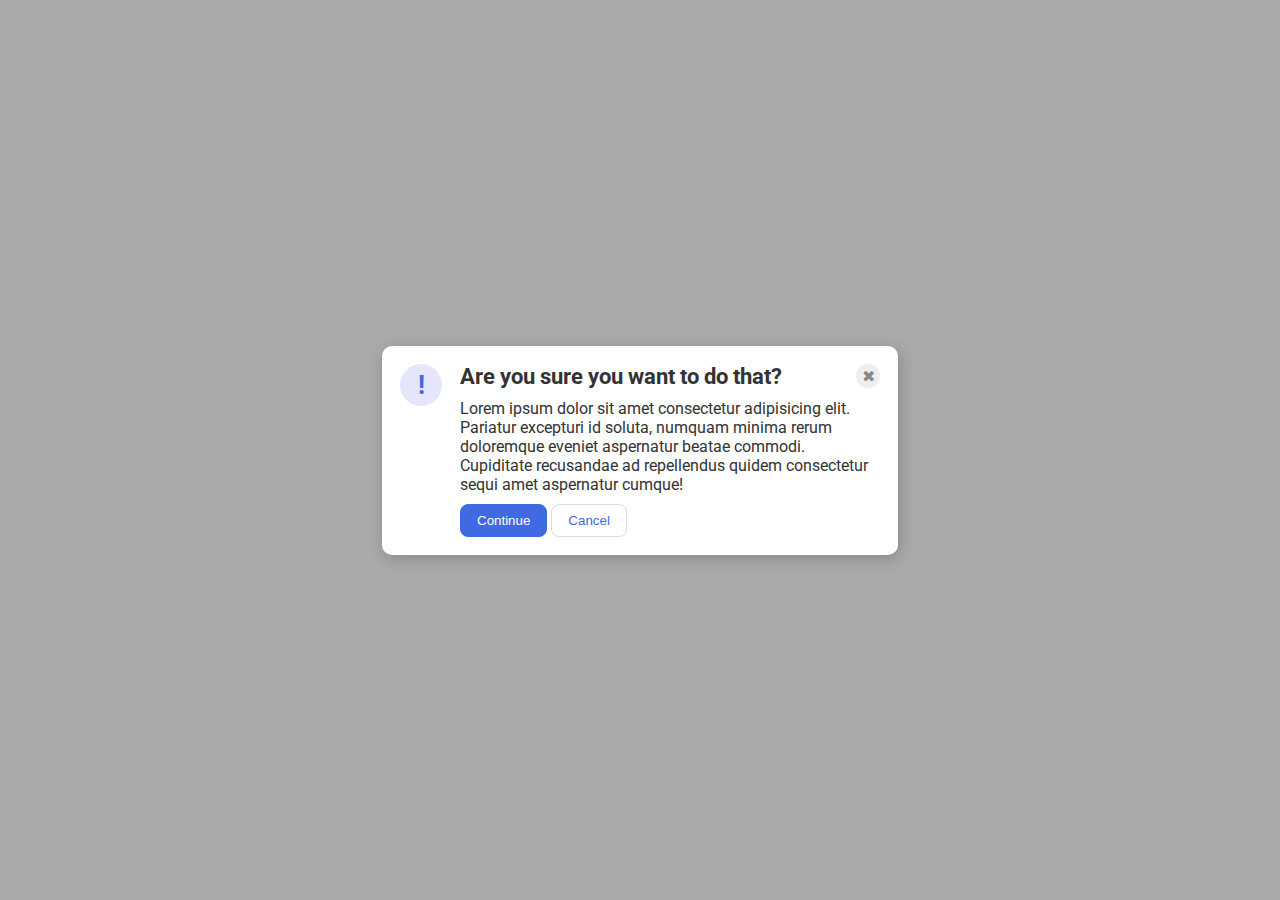
<file: flex/05-flex-modal/index.html>
<!DOCTYPE html>
<html lang="en">
<head>
  <meta charset="UTF-8">
  <meta http-equiv="X-UA-Compatible" content="IE=edge">
  <meta name="viewport" content="width=device-width, initial-scale=1.0">
  <link rel="stylesheet" href="style.css">
  <title>Modal</title>
</head>
<body>
  <div class="modal">
    <div class="icon">!</div>
    <div class="container">
    <div class="container-header">
    <div class="header">Are you sure you want to do that?</div>
    <div class="close-button">✖</div>
    </div>
    <div class="text">Lorem ipsum dolor sit amet consectetur adipisicing elit. Pariatur excepturi id soluta, numquam minima rerum doloremque eveniet aspernatur beatae commodi. Cupiditate recusandae ad repellendus quidem consectetur sequi amet aspernatur cumque!</div>
    <button class="continue">Continue</button>
    <button class="cancel">Cancel</button>
  </div>
  </div>
</body>
</html>
</file>
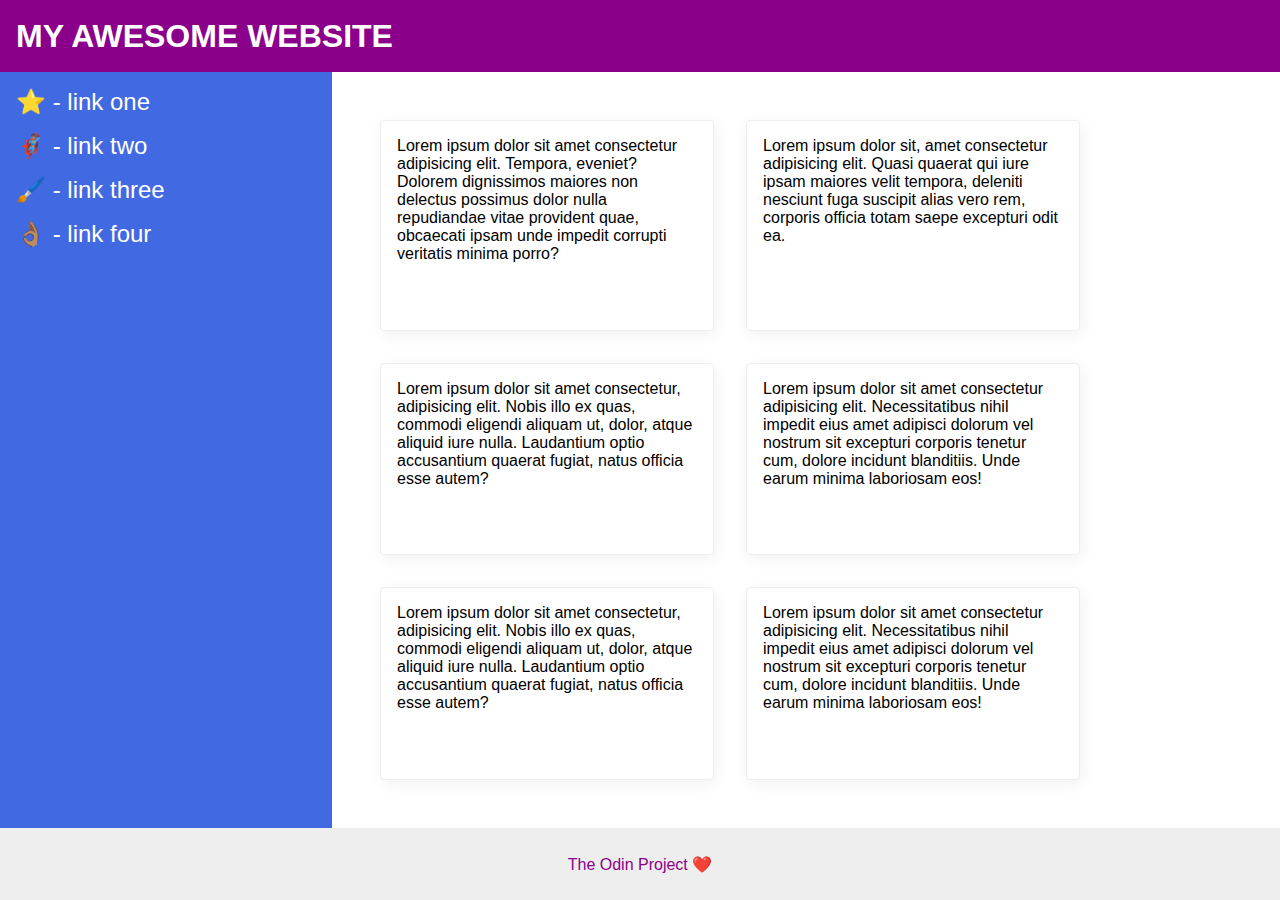
<file: flex/07-flex-layout-2/index.html>
<!DOCTYPE html>
<html lang="en">
<head>
  <meta charset="UTF-8">
  <meta http-equiv="X-UA-Compatible" content="IE=edge">
  <meta name="viewport" content="width=device-width, initial-scale=1.0">
  <title>The Holy Grail</title>
  <link rel="stylesheet" href="style.css">
</head>
<body>
  <div class="header">
    MY AWESOME WEBSITE
  </div>
  <div class="content">
  <div class="sidebar">
    <ul>
      <li><a href="google.com">⭐ - link one</a></li>
      <li><a href="google.com">🦸🏽‍♂️ - link two</a></li>
      <li><a href="google.com">🖌️ - link three</a></li>
      <li><a href="google.com">👌🏽 - link four</a></li>
    </ul>
  </div>
<div class="cards">
  <div class="card">Lorem ipsum dolor sit amet consectetur adipisicing elit. Tempora, eveniet? Dolorem dignissimos maiores non delectus possimus dolor nulla repudiandae vitae provident quae, obcaecati ipsam unde impedit corrupti veritatis minima porro?</div>
  <div class="card">Lorem ipsum dolor sit, amet consectetur adipisicing elit. Quasi quaerat qui iure ipsam maiores velit tempora, deleniti nesciunt fuga suscipit alias vero rem, corporis officia totam saepe excepturi odit ea.</div>
  <div class="card">Lorem ipsum dolor sit amet consectetur, adipisicing elit. Nobis illo ex quas, commodi eligendi aliquam ut, dolor, atque aliquid iure nulla. Laudantium optio accusantium quaerat fugiat, natus officia esse autem?</div>
  <div class="card">Lorem ipsum dolor sit amet consectetur adipisicing elit. Necessitatibus nihil impedit eius amet adipisci dolorum vel nostrum sit excepturi corporis tenetur cum, dolore incidunt blanditiis. Unde earum minima laboriosam eos!</div>
  <div class="card">Lorem ipsum dolor sit amet consectetur, adipisicing elit. Nobis illo ex quas, commodi eligendi aliquam ut, dolor, atque aliquid iure nulla. Laudantium optio accusantium quaerat fugiat, natus officia esse autem?</div>
  <div class="card">Lorem ipsum dolor sit amet consectetur adipisicing elit. Necessitatibus nihil impedit eius amet adipisci dolorum vel nostrum sit excepturi corporis tenetur cum, dolore incidunt blanditiis. Unde earum minima laboriosam eos!</div>
</div> 
</div>
  <div class="footer">
    The Odin Project ❤️
  </div>
</body>
</html>
</file>
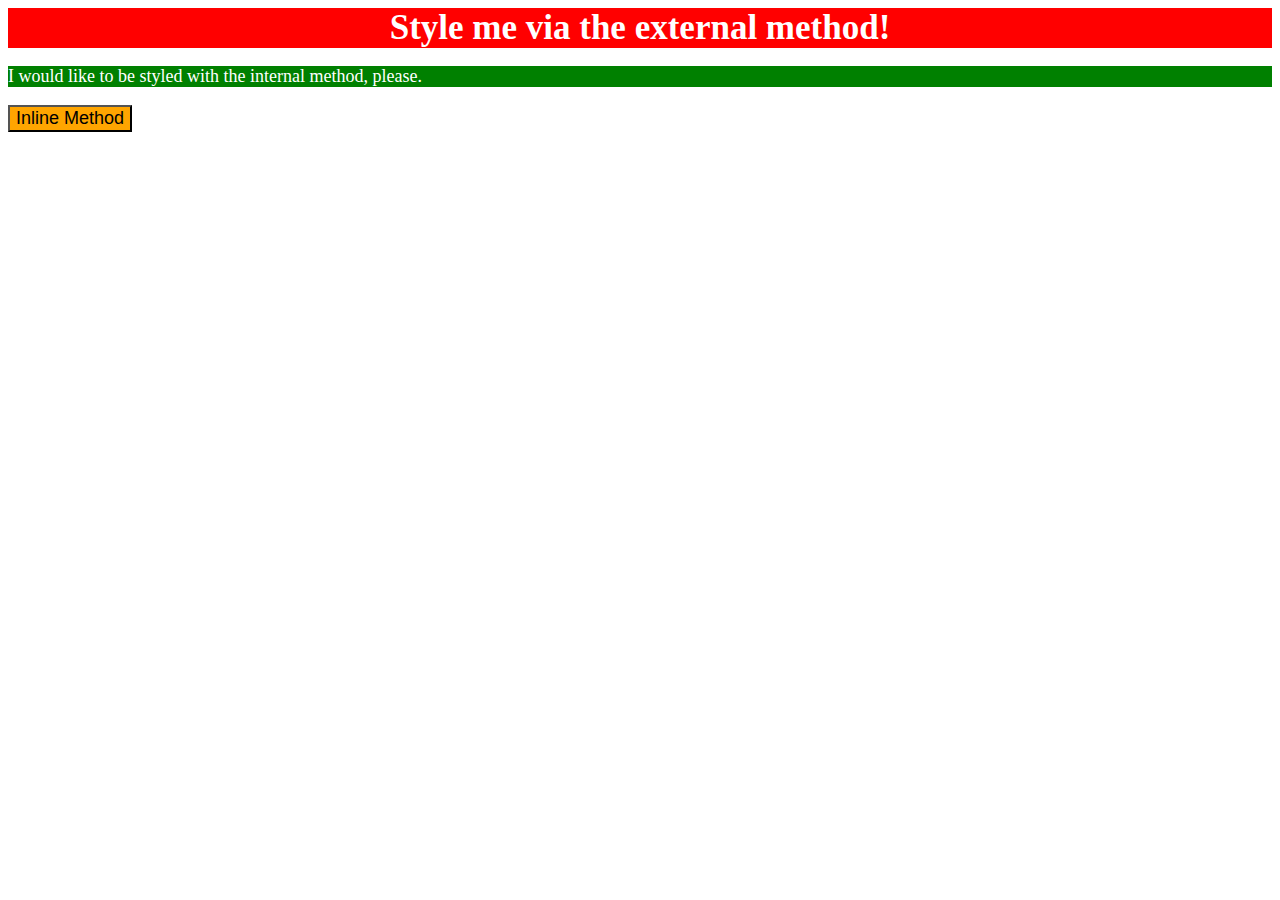
<file: foundations/01-css-methods/index.html>
<!DOCTYPE html>
<html lang="en">
<head>
  <meta charset="UTF-8">
  <meta http-equiv="X-UA-Compatible" content="IE=edge">
  <meta name="viewport" content="width=device-width, initial-scale=1.0">
  <link rel="stylesheet" href="./css/style.css">
  <title>Methods for Adding CSS</title>
  <style>
    p {
      background-color: green;
      color: white;
      font-size: 18px;
    }
  </style>
</head>
<body>
  <div>Style me via the external method!</div>
  <p>I would like to be styled with the internal method, please.</p>
  <button style="background-color: orange; font-size: 18px;">Inline Method</button>
</body>
</html>
</file>
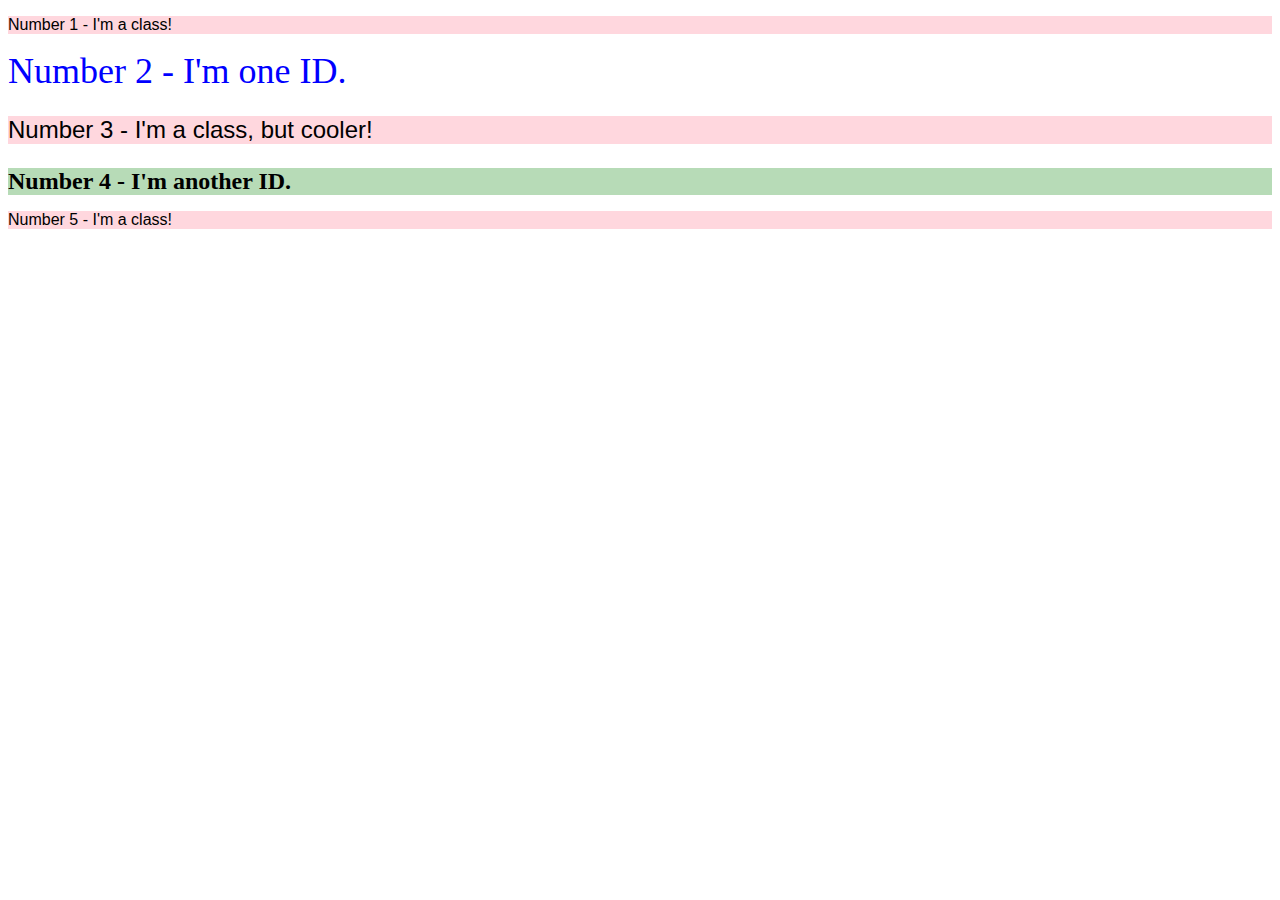
<file: foundations/02-class-id-selectors/index.html>
<!DOCTYPE html>
<html lang="en">
<head>
  <meta charset="UTF-8">
  <meta http-equiv="X-UA-Compatible" content="IE=edge">
  <meta name="viewport" content="width=device-width, initial-scale=1.0">
  <title>Class and ID Selectors</title>
  <link rel="stylesheet" href="style.css">
</head>
<body>
  <p class="odd-number">Number 1 - I'm a class!</p>
  <div id="number-2">Number 2 - I'm one ID.</div>
  <p class="odd-number cooler-class">Number 3 - I'm a class, but cooler!</p>
  <div id="number-4">Number 4 - I'm another ID.</div>
  <p class="odd-number">Number 5 - I'm a class!</p>
</body>
</html>
</file>
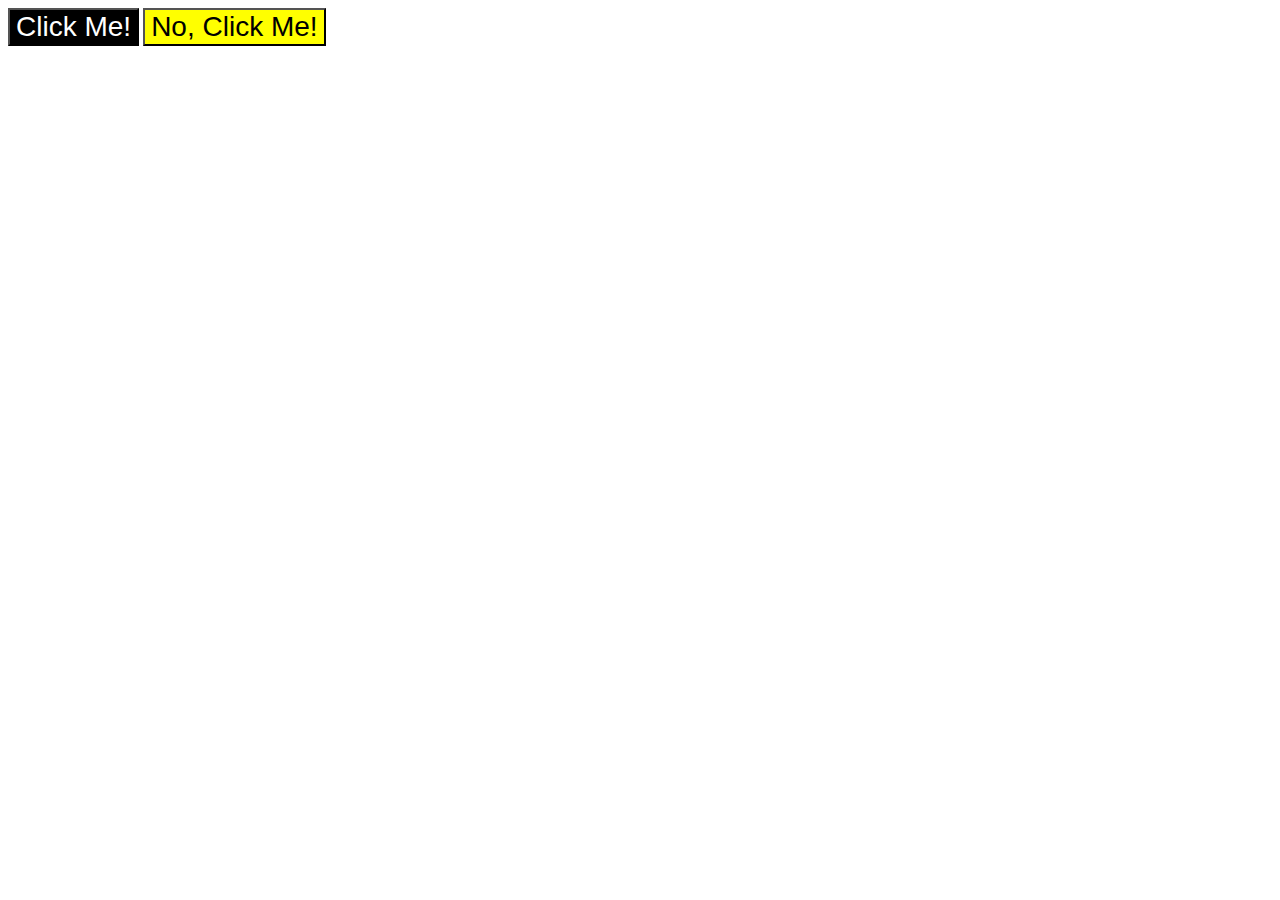
<file: foundations/03-grouping-selectors/index.html>
<!DOCTYPE html>
<html lang="en">
<head>
  <meta charset="UTF-8">
  <meta http-equiv="X-UA-Compatible" content="IE=edge">
  <meta name="viewport" content="width=device-width, initial-scale=1.0">
  <title>Grouping Selectors</title>
  <link rel="stylesheet" href="style.css">
</head>
<body>
  <button class="yes">Click Me!</button>
  <button class="no">No, Click Me!</button>
</body>
</html>
</file>
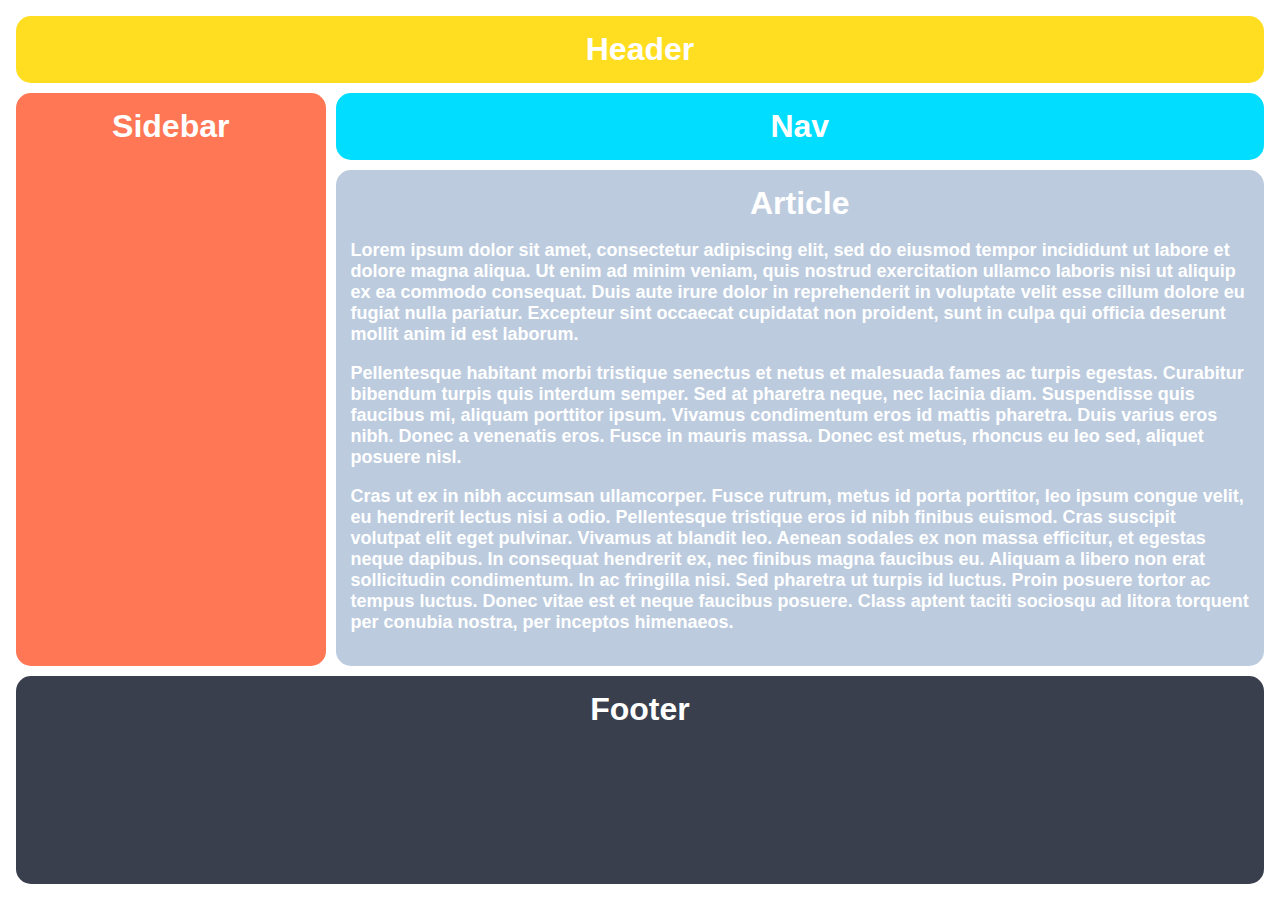
<file: grid/01-grid-layout-1/index.html>
<!DOCTYPE html>
<html lang="en">
<head>
  <meta charset="UTF-8">
  <meta http-equiv="X-UA-Compatible" content="IE=edge">
  <meta name="viewport" content="width=device-width, initial-scale=1.0">
  <title>The Holy Grail</title>
  <link rel="stylesheet" href="style.css">
</head>
<body>
  <div class="container">
    <div class="header">Header</div>
    <div class="sidebar">Sidebar</div>
    <div class="nav">Nav</div>
    <div class="article">Article
      <p>Lorem  ipsum dolor sit amet, consectetur adipiscing elit, sed do eiusmod tempor incididunt ut labore et dolore magna aliqua. Ut enim ad minim veniam, quis nostrud exercitation ullamco laboris nisi ut aliquip ex ea commodo consequat. Duis aute irure dolor in reprehenderit in voluptate velit esse cillum dolore eu fugiat nulla pariatur. Excepteur sint occaecat cupidatat non proident, sunt in culpa qui officia deserunt mollit anim id est laborum.</p>
      <p>Pellentesque habitant morbi tristique senectus et netus et malesuada fames ac turpis egestas. Curabitur bibendum turpis quis interdum semper. Sed at pharetra neque, nec lacinia diam. Suspendisse quis faucibus mi, aliquam porttitor ipsum. Vivamus condimentum eros id mattis pharetra. Duis varius eros nibh. Donec a venenatis eros. Fusce in mauris massa. Donec est metus, rhoncus eu leo sed, aliquet posuere nisl.</p>
      <p>Cras ut ex in nibh accumsan ullamcorper. Fusce rutrum, metus id porta porttitor, leo ipsum congue velit, eu hendrerit lectus nisi a odio. Pellentesque tristique eros id nibh finibus euismod. Cras suscipit volutpat elit eget pulvinar. Vivamus at blandit leo. Aenean sodales ex non massa efficitur, et egestas neque dapibus. In consequat hendrerit ex, nec finibus magna faucibus eu. Aliquam a libero non erat sollicitudin condimentum. In ac fringilla nisi. Sed pharetra ut turpis id luctus. Proin posuere tortor ac tempus luctus. Donec vitae est et neque faucibus posuere. Class aptent taciti sociosqu ad litora torquent per conubia nostra, per inceptos himenaeos.</p>
    </div>
    <div class="footer">Footer</div>
  </div>
</body>
</html>
</file>
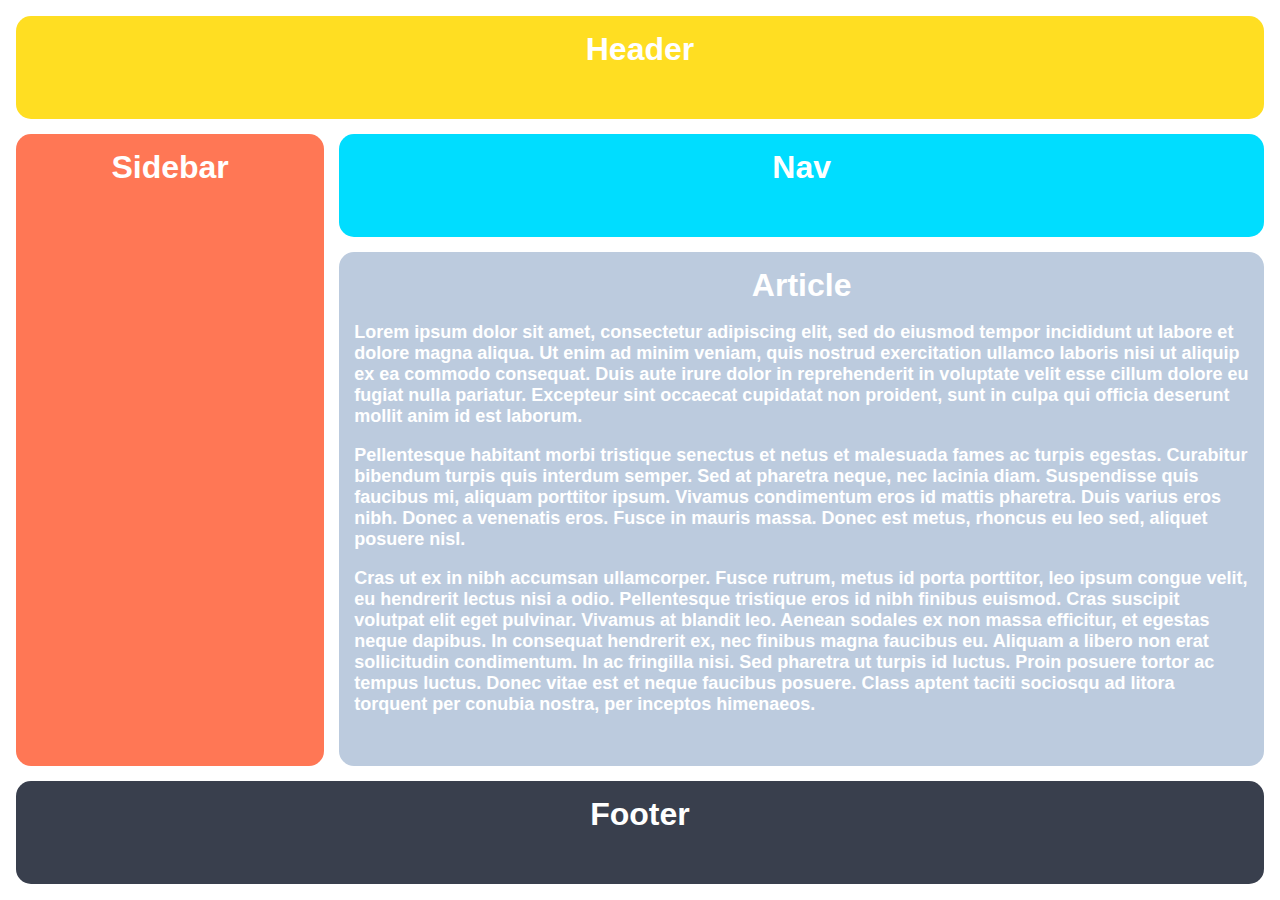
<file: grid/02-grid-layout-2/index.html>
<!DOCTYPE html>
<html lang="en">
<head>
  <meta charset="UTF-8">
  <meta http-equiv="X-UA-Compatible" content="IE=edge">
  <meta name="viewport" content="width=device-width, initial-scale=1.0">
  <title>Responsive Holy Grail</title>
  <link rel="stylesheet" href="style.css">
</head>
<body>
  <div class="container">
    <div class="header">Header</div>
    <div class="sidebar">Sidebar</div>
    <div class="nav">Nav</div>
    <div class="article">Article
      <p>Lorem  ipsum dolor sit amet, consectetur adipiscing elit, sed do eiusmod tempor incididunt ut labore et dolore magna aliqua. Ut enim ad minim veniam, quis nostrud exercitation ullamco laboris nisi ut aliquip ex ea commodo consequat. Duis aute irure dolor in reprehenderit in voluptate velit esse cillum dolore eu fugiat nulla pariatur. Excepteur sint occaecat cupidatat non proident, sunt in culpa qui officia deserunt mollit anim id est laborum.</p>
      <p>Pellentesque habitant morbi tristique senectus et netus et malesuada fames ac turpis egestas. Curabitur bibendum turpis quis interdum semper. Sed at pharetra neque, nec lacinia diam. Suspendisse quis faucibus mi, aliquam porttitor ipsum. Vivamus condimentum eros id mattis pharetra. Duis varius eros nibh. Donec a venenatis eros. Fusce in mauris massa. Donec est metus, rhoncus eu leo sed, aliquet posuere nisl.</p>
      <p>Cras ut ex in nibh accumsan ullamcorper. Fusce rutrum, metus id porta porttitor, leo ipsum congue velit, eu hendrerit lectus nisi a odio. Pellentesque tristique eros id nibh finibus euismod. Cras suscipit volutpat elit eget pulvinar. Vivamus at blandit leo. Aenean sodales ex non massa efficitur, et egestas neque dapibus. In consequat hendrerit ex, nec finibus magna faucibus eu. Aliquam a libero non erat sollicitudin condimentum. In ac fringilla nisi. Sed pharetra ut turpis id luctus. Proin posuere tortor ac tempus luctus. Donec vitae est et neque faucibus posuere. Class aptent taciti sociosqu ad litora torquent per conubia nostra, per inceptos himenaeos.</p>
    </div>
    <div class="footer">Footer</div>
  </div>
</body>
</html>
</file>
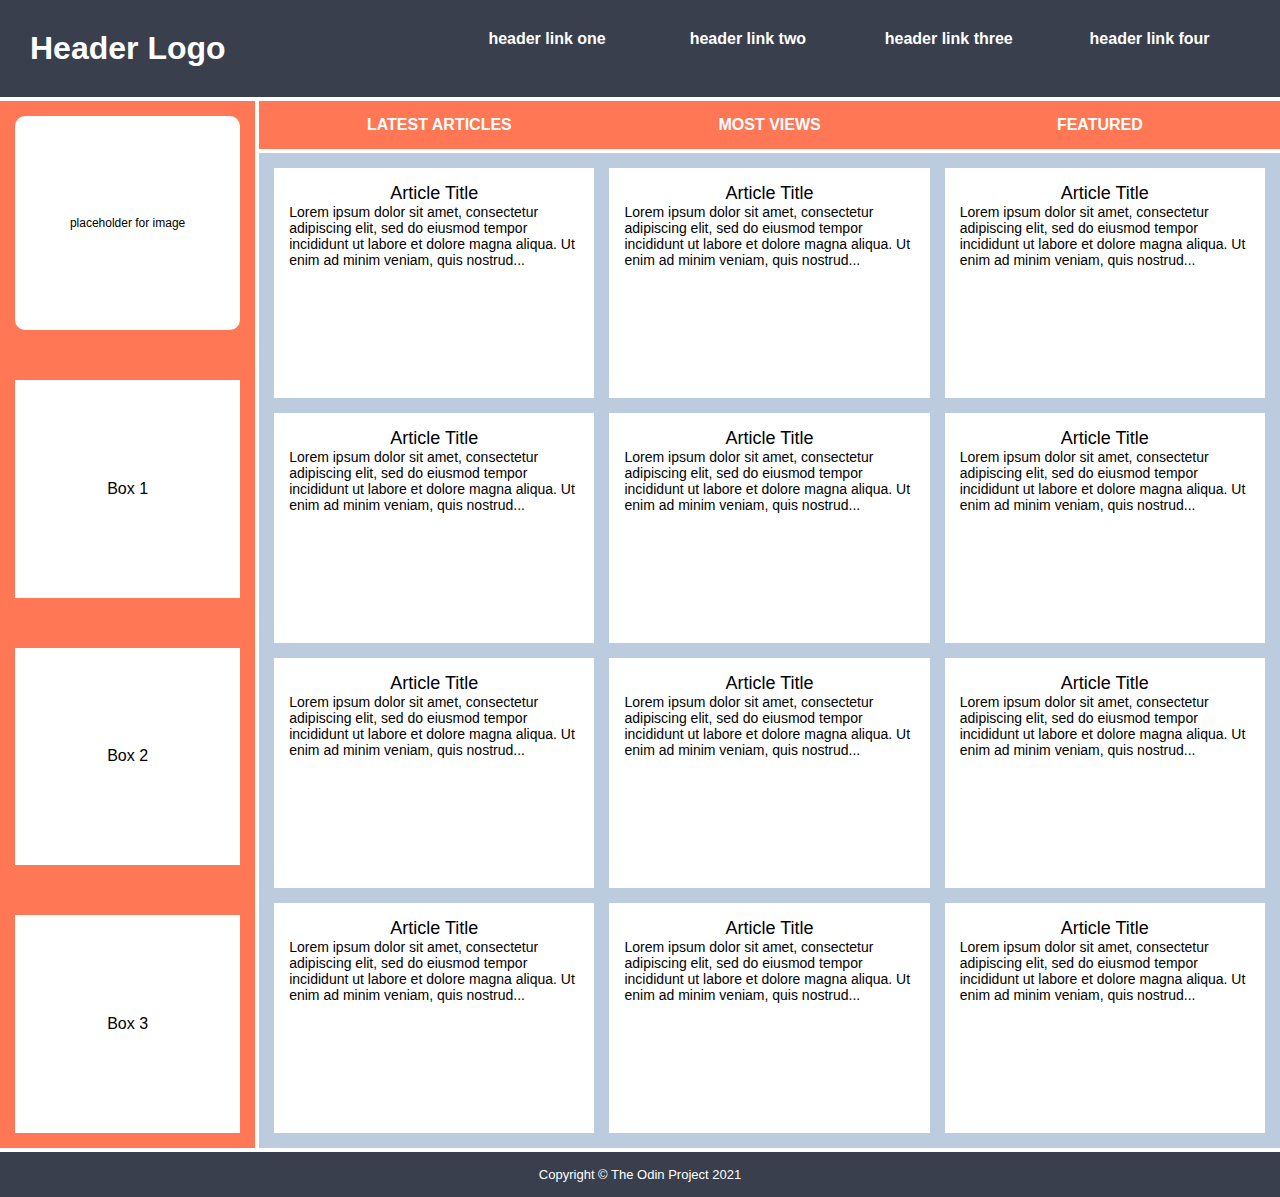
<file: grid/03-grid-layout-3/index.html>
<!DOCTYPE html>
<html lang="en">
<head>
  <meta charset="UTF-8">
  <meta http-equiv="X-UA-Compatible" content="IE=edge">
  <meta name="viewport" content="width=device-width, initial-scale=1.0">
  <title>Holy Grail Mockup</title>
  <link rel="stylesheet" href="style.css">
</head>
<body>
  <div class="container">

    <div class="header">
      <div class="logo">Header Logo</div>
      <div class="menu">
        <ul>
          <li>header link one</li>
          <li>header link two</li>
          <li>header link three</li>
          <li>header link four</li>
        </ul>
      </div>
    </div>

    <div class="sidebar">
      <div class="photo">
        <p>placeholder for image</p>    
      </div>
      <div class="side-content">Box 1
      </div>
      <div class="side-content">Box 2
      </div>
      <div class="side-content">Box 3
      </div>
    </div>

    <div class="nav">
      <ul>
        <li>Latest Articles</li>
        <li>Most Views</li>
        <li>Featured</li>
      </ul>
    </div>

    <div class="article">
      <div class="card">
        <p class="title">Article Title</p>
        <p>Lorem ipsum dolor sit amet, consectetur adipiscing elit, sed do eiusmod tempor incididunt ut labore et dolore magna aliqua. Ut enim ad minim veniam, quis nostrud...</p>
      </div>
      <div class="card">
        <p class="title">Article Title</p>
        <p>Lorem ipsum dolor sit amet, consectetur adipiscing elit, sed do eiusmod tempor incididunt ut labore et dolore magna aliqua. Ut enim ad minim veniam, quis nostrud...</p>
      </div>
      <div class="card">
        <p class="title">Article Title</p>
        <p>Lorem ipsum dolor sit amet, consectetur adipiscing elit, sed do eiusmod tempor incididunt ut labore et dolore magna aliqua. Ut enim ad minim veniam, quis nostrud...</p>
      </div>
      <div class="card">
        <p class="title">Article Title</p>
        <p>Lorem ipsum dolor sit amet, consectetur adipiscing elit, sed do eiusmod tempor incididunt ut labore et dolore magna aliqua. Ut enim ad minim veniam, quis nostrud...</p>
      </div>
      <div class="card">
        <p class="title">Article Title</p>
        <p>Lorem ipsum dolor sit amet, consectetur adipiscing elit, sed do eiusmod tempor incididunt ut labore et dolore magna aliqua. Ut enim ad minim veniam, quis nostrud...</p>
      </div>
      <div class="card">
        <p class="title">Article Title</p>
        <p>Lorem ipsum dolor sit amet, consectetur adipiscing elit, sed do eiusmod tempor incididunt ut labore et dolore magna aliqua. Ut enim ad minim veniam, quis nostrud...</p>
      </div>
      <div class="card">
        <p class="title">Article Title</p>
        <p>Lorem ipsum dolor sit amet, consectetur adipiscing elit, sed do eiusmod tempor incididunt ut labore et dolore magna aliqua. Ut enim ad minim veniam, quis nostrud...</p>
      </div>
      <div class="card">
        <p class="title">Article Title</p>
        <p>Lorem ipsum dolor sit amet, consectetur adipiscing elit, sed do eiusmod tempor incididunt ut labore et dolore magna aliqua. Ut enim ad minim veniam, quis nostrud...</p>
      </div>
      <div class="card">
        <p class="title">Article Title</p>
        <p>Lorem ipsum dolor sit amet, consectetur adipiscing elit, sed do eiusmod tempor incididunt ut labore et dolore magna aliqua. Ut enim ad minim veniam, quis nostrud...</p>
      </div>
      <div class="card">
        <p class="title">Article Title</p>
        <p>Lorem ipsum dolor sit amet, consectetur adipiscing elit, sed do eiusmod tempor incididunt ut labore et dolore magna aliqua. Ut enim ad minim veniam, quis nostrud...</p>
      </div>
      <div class="card">
        <p class="title">Article Title</p>
        <p>Lorem ipsum dolor sit amet, consectetur adipiscing elit, sed do eiusmod tempor incididunt ut labore et dolore magna aliqua. Ut enim ad minim veniam, quis nostrud...</p>
      </div>
      <div class="card">
        <p class="title">Article Title</p>
        <p>Lorem ipsum dolor sit amet, consectetur adipiscing elit, sed do eiusmod tempor incididunt ut labore et dolore magna aliqua. Ut enim ad minim veniam, quis nostrud...</p>
      </div>
    </div>

    <div class="footer">
      <p>Copyright © The Odin Project 2021
    </div>
    
  </div>
</body>
</html>
</file>
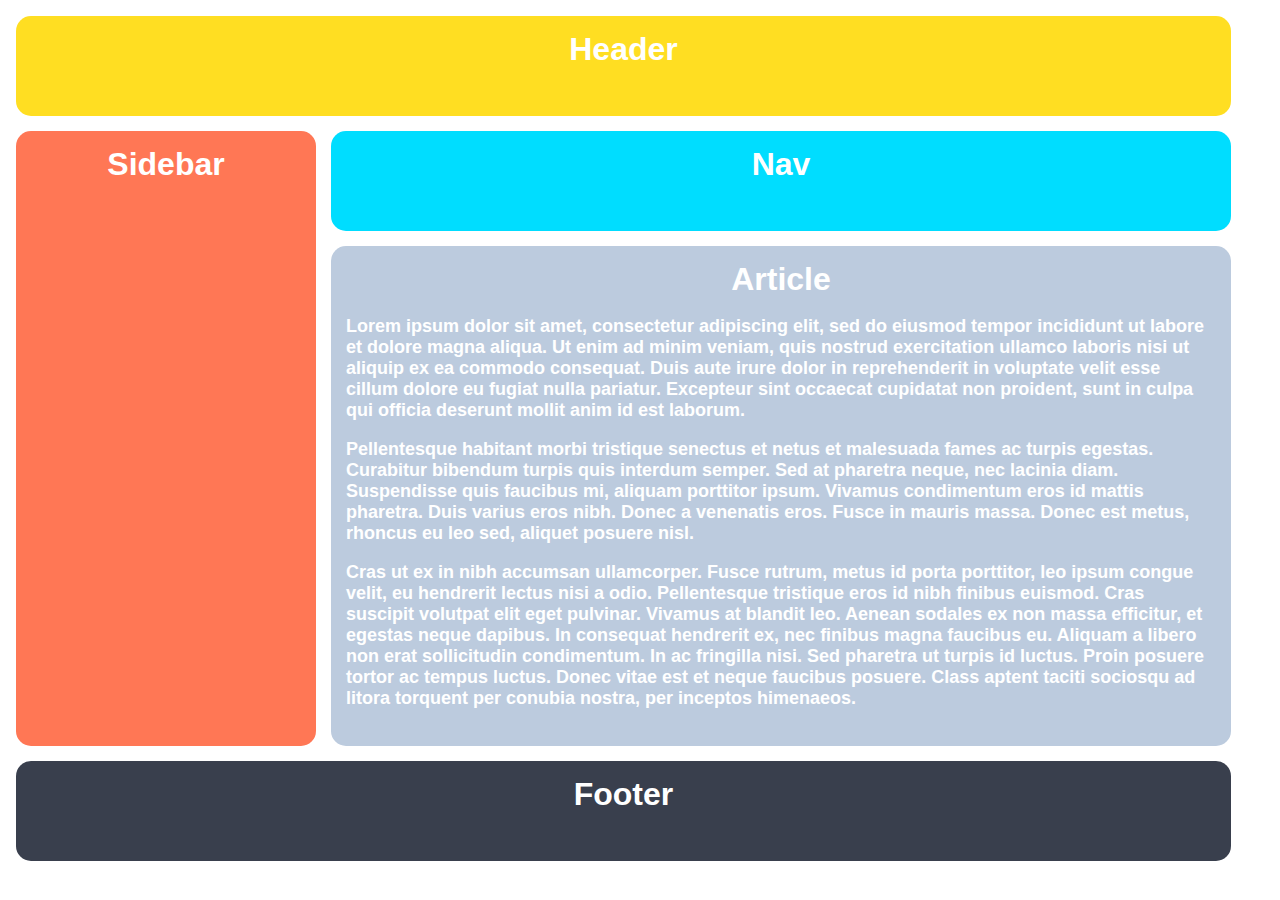
<file: grid/01-grid-layout-1/solution/solution.html>
<!DOCTYPE html>
<html lang="en">
<head>
  <meta charset="UTF-8">
  <meta http-equiv="X-UA-Compatible" content="IE=edge">
  <meta name="viewport" content="width=device-width, initial-scale=1.0">
  <title>The Holy Grail</title>
  <link rel="stylesheet" href="solution.css">
</head>
<body>
  <div class="container">
    <div class="header">Header</div>
    <div class="sidebar">Sidebar</div>
    <div class="nav">Nav</div>
    <div class="article">Article
      <p>Lorem  ipsum dolor sit amet, consectetur adipiscing elit, sed do eiusmod tempor incididunt ut labore et dolore magna aliqua. Ut enim ad minim veniam, quis nostrud exercitation ullamco laboris nisi ut aliquip ex ea commodo consequat. Duis aute irure dolor in reprehenderit in voluptate velit esse cillum dolore eu fugiat nulla pariatur. Excepteur sint occaecat cupidatat non proident, sunt in culpa qui officia deserunt mollit anim id est laborum.</p>
      <p>Pellentesque habitant morbi tristique senectus et netus et malesuada fames ac turpis egestas. Curabitur bibendum turpis quis interdum semper. Sed at pharetra neque, nec lacinia diam. Suspendisse quis faucibus mi, aliquam porttitor ipsum. Vivamus condimentum eros id mattis pharetra. Duis varius eros nibh. Donec a venenatis eros. Fusce in mauris massa. Donec est metus, rhoncus eu leo sed, aliquet posuere nisl.</p>
      <p>Cras ut ex in nibh accumsan ullamcorper. Fusce rutrum, metus id porta porttitor, leo ipsum congue velit, eu hendrerit lectus nisi a odio. Pellentesque tristique eros id nibh finibus euismod. Cras suscipit volutpat elit eget pulvinar. Vivamus at blandit leo. Aenean sodales ex non massa efficitur, et egestas neque dapibus. In consequat hendrerit ex, nec finibus magna faucibus eu. Aliquam a libero non erat sollicitudin condimentum. In ac fringilla nisi. Sed pharetra ut turpis id luctus. Proin posuere tortor ac tempus luctus. Donec vitae est et neque faucibus posuere. Class aptent taciti sociosqu ad litora torquent per conubia nostra, per inceptos himenaeos.</p>
    </div>
    <div class="footer">Footer</div>
  </div>
</body>
</html>
</file>
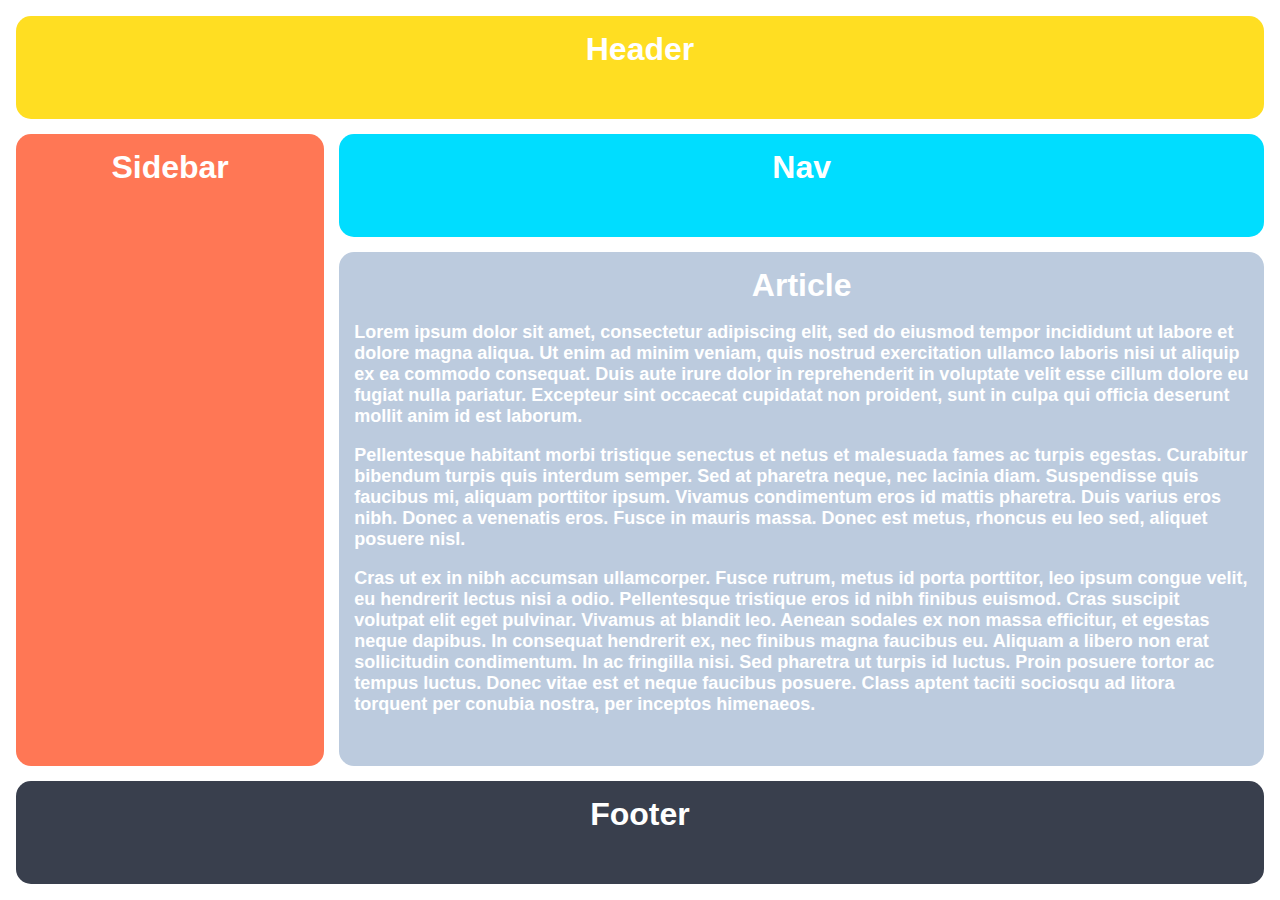
<file: grid/02-grid-layout-2/solution/solution.html>
<!DOCTYPE html>
<html lang="en">
<head>
  <meta charset="UTF-8">
  <meta http-equiv="X-UA-Compatible" content="IE=edge">
  <meta name="viewport" content="width=device-width, initial-scale=1.0">
  <title>Responsive Holy Grail</title>
  <link rel="stylesheet" href="solution.css">
</head>
<body>
  <div class="container">
    <div class="header">Header</div>
    <div class="sidebar">Sidebar</div>
    <div class="nav">Nav</div>
    <div class="article">Article
      <p>Lorem  ipsum dolor sit amet, consectetur adipiscing elit, sed do eiusmod tempor incididunt ut labore et dolore magna aliqua. Ut enim ad minim veniam, quis nostrud exercitation ullamco laboris nisi ut aliquip ex ea commodo consequat. Duis aute irure dolor in reprehenderit in voluptate velit esse cillum dolore eu fugiat nulla pariatur. Excepteur sint occaecat cupidatat non proident, sunt in culpa qui officia deserunt mollit anim id est laborum.</p>
      <p>Pellentesque habitant morbi tristique senectus et netus et malesuada fames ac turpis egestas. Curabitur bibendum turpis quis interdum semper. Sed at pharetra neque, nec lacinia diam. Suspendisse quis faucibus mi, aliquam porttitor ipsum. Vivamus condimentum eros id mattis pharetra. Duis varius eros nibh. Donec a venenatis eros. Fusce in mauris massa. Donec est metus, rhoncus eu leo sed, aliquet posuere nisl.</p>
      <p>Cras ut ex in nibh accumsan ullamcorper. Fusce rutrum, metus id porta porttitor, leo ipsum congue velit, eu hendrerit lectus nisi a odio. Pellentesque tristique eros id nibh finibus euismod. Cras suscipit volutpat elit eget pulvinar. Vivamus at blandit leo. Aenean sodales ex non massa efficitur, et egestas neque dapibus. In consequat hendrerit ex, nec finibus magna faucibus eu. Aliquam a libero non erat sollicitudin condimentum. In ac fringilla nisi. Sed pharetra ut turpis id luctus. Proin posuere tortor ac tempus luctus. Donec vitae est et neque faucibus posuere. Class aptent taciti sociosqu ad litora torquent per conubia nostra, per inceptos himenaeos.</p>
    </div>
    <div class="footer">Footer</div>
  </div>
</body>
</html>
</file>
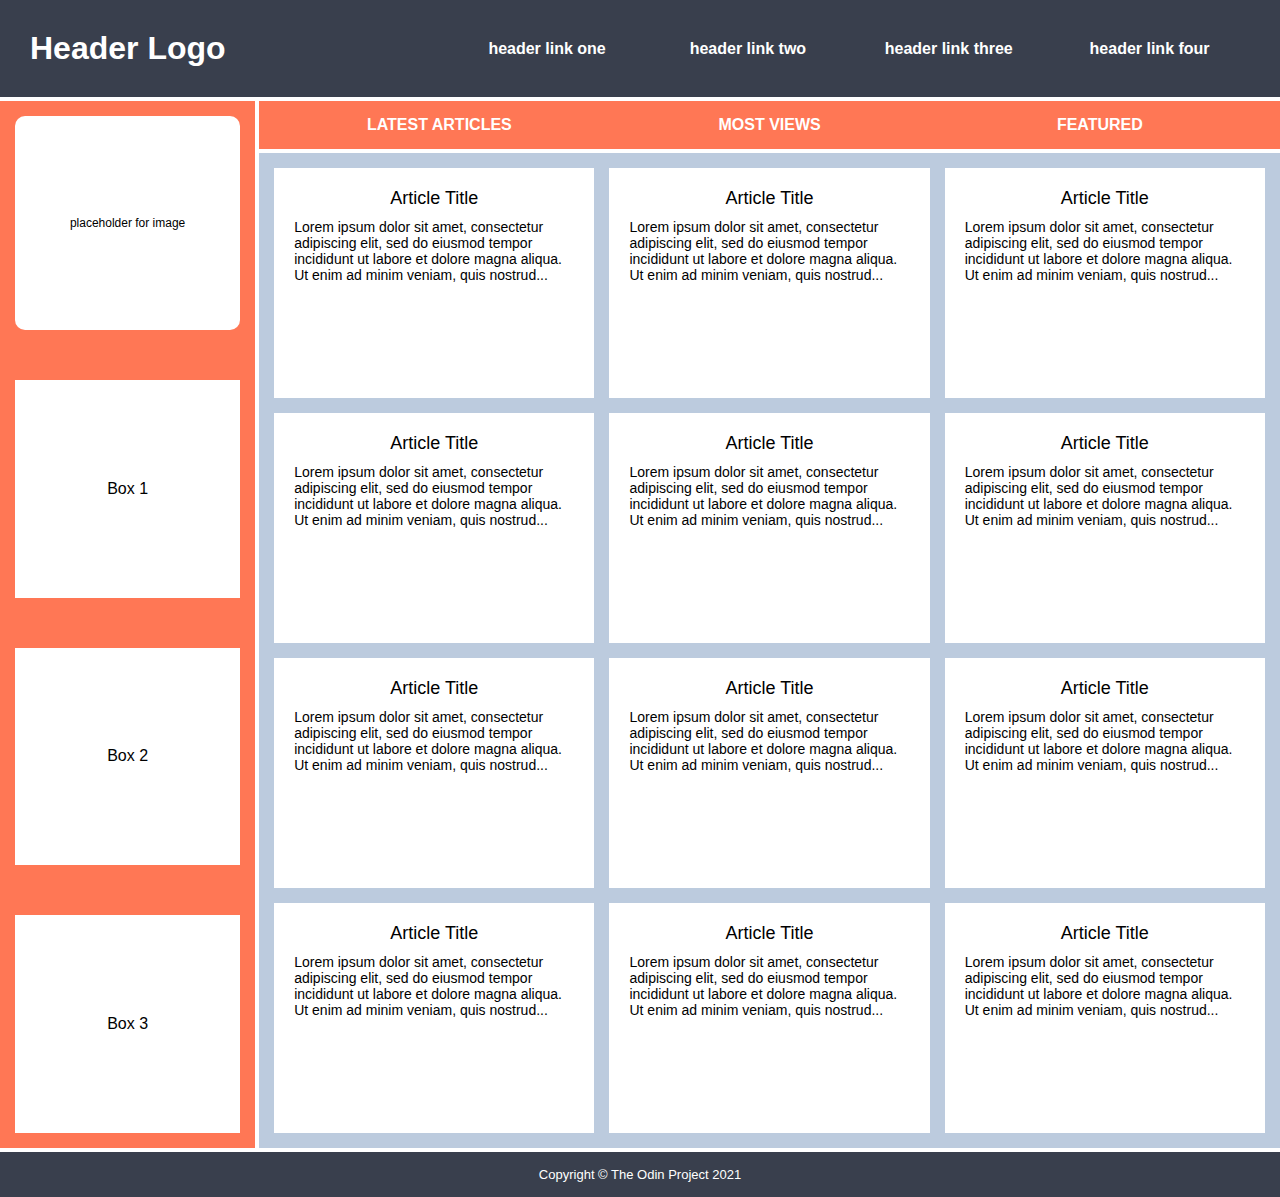
<file: grid/03-grid-layout-3/solution/solution.html>
<!DOCTYPE html>
<html lang="en">
<head>
  <meta charset="UTF-8">
  <meta http-equiv="X-UA-Compatible" content="IE=edge">
  <meta name="viewport" content="width=device-width, initial-scale=1.0">
  <title>Holy Grail Mockup</title>
  <link rel="stylesheet" href="solution.css">
</head>
<body>
  <div class="container">

    <div class="header">
      <div class="logo">Header Logo</div>
      <div class="menu">
        <ul>
          <li>header link one</li>
          <li>header link two</li>
          <li>header link three</li>
          <li>header link four</li>
        </ul>
      </div>
    </div>

    <div class="sidebar">
      <div class="photo">
        <p>placeholder for image</p>    
      </div>
      <div class="side-content">Box 1
      </div>
      <div class="side-content">Box 2
      </div>
      <div class="side-content">Box 3
      </div>
    </div>

    <div class="nav">
      <ul>
        <li>Latest Articles</li>
        <li>Most Views</li>
        <li>Featured</li>
      </ul>
    </div>

    <div class="article">
      <div class="card">
        <p class="title">Article Title</p>
        <p>Lorem ipsum dolor sit amet, consectetur adipiscing elit, sed do eiusmod tempor incididunt ut labore et dolore magna aliqua. Ut enim ad minim veniam, quis nostrud...</p>
      </div>
      <div class="card">
        <p class="title">Article Title</p>
        <p>Lorem ipsum dolor sit amet, consectetur adipiscing elit, sed do eiusmod tempor incididunt ut labore et dolore magna aliqua. Ut enim ad minim veniam, quis nostrud...</p>
      </div>
      <div class="card">
        <p class="title">Article Title</p>
        <p>Lorem ipsum dolor sit amet, consectetur adipiscing elit, sed do eiusmod tempor incididunt ut labore et dolore magna aliqua. Ut enim ad minim veniam, quis nostrud...</p>
      </div>
      <div class="card">
        <p class="title">Article Title</p>
        <p>Lorem ipsum dolor sit amet, consectetur adipiscing elit, sed do eiusmod tempor incididunt ut labore et dolore magna aliqua. Ut enim ad minim veniam, quis nostrud...</p>
      </div>
      <div class="card">
        <p class="title">Article Title</p>
        <p>Lorem ipsum dolor sit amet, consectetur adipiscing elit, sed do eiusmod tempor incididunt ut labore et dolore magna aliqua. Ut enim ad minim veniam, quis nostrud...</p>
      </div>
      <div class="card">
        <p class="title">Article Title</p>
        <p>Lorem ipsum dolor sit amet, consectetur adipiscing elit, sed do eiusmod tempor incididunt ut labore et dolore magna aliqua. Ut enim ad minim veniam, quis nostrud...</p>
      </div>
      <div class="card">
        <p class="title">Article Title</p>
        <p>Lorem ipsum dolor sit amet, consectetur adipiscing elit, sed do eiusmod tempor incididunt ut labore et dolore magna aliqua. Ut enim ad minim veniam, quis nostrud...</p>
      </div>
      <div class="card">
        <p class="title">Article Title</p>
        <p>Lorem ipsum dolor sit amet, consectetur adipiscing elit, sed do eiusmod tempor incididunt ut labore et dolore magna aliqua. Ut enim ad minim veniam, quis nostrud...</p>
      </div>
      <div class="card">
        <p class="title">Article Title</p>
        <p>Lorem ipsum dolor sit amet, consectetur adipiscing elit, sed do eiusmod tempor incididunt ut labore et dolore magna aliqua. Ut enim ad minim veniam, quis nostrud...</p>
      </div>
      <div class="card">
        <p class="title">Article Title</p>
        <p>Lorem ipsum dolor sit amet, consectetur adipiscing elit, sed do eiusmod tempor incididunt ut labore et dolore magna aliqua. Ut enim ad minim veniam, quis nostrud...</p>
      </div>
      <div class="card">
        <p class="title">Article Title</p>
        <p>Lorem ipsum dolor sit amet, consectetur adipiscing elit, sed do eiusmod tempor incididunt ut labore et dolore magna aliqua. Ut enim ad minim veniam, quis nostrud...</p>
      </div>
      <div class="card">
        <p class="title">Article Title</p>
        <p>Lorem ipsum dolor sit amet, consectetur adipiscing elit, sed do eiusmod tempor incididunt ut labore et dolore magna aliqua. Ut enim ad minim veniam, quis nostrud...</p>
      </div>
    </div>

    <div class="footer">
      <p>Copyright © The Odin Project 2021
    </div>
    
  </div>
</body>
</html>
</file>
<file: flex/05-flex-modal/style.css>
@import url('https://fonts.googleapis.com/css2?family=Roboto:wght@400;700&display=swap');

html, body {
  height: 100%;
}

body {
  font-family: Roboto, sans-serif;
  margin: 0;
  background: #aaa;
  color: #333;
  /* I'll give you this one for free lol */
  display: flex;
  align-items: center;
  justify-content: center;
}

.modal {
  background: white;
  width: 480px;
  border-radius: 10px;
  box-shadow: 2px 4px 16px rgba(0,0,0,.2);
  display: flex;
  align-items: flex-start;
  justify-content: flex-start;
  padding: 18px;
  gap: 18px;
}

.container-header {
  display: flex;
  align-items: center;
  justify-content: space-between;
  margin-bottom: 10px;
}

.header {
  font-size: 22px;
  font-weight: bold;
}

.icon {
  color: royalblue;
  font-size: 26px;
  font-weight: 700;
  background: lavender;
  width: 42px;
  height: 42px;
  border-radius: 50%;
  display: flex;
  align-items: center;
  justify-content: center;
  flex-shrink: 0;
}

.close-button {
  background: #eee;
  border-radius: 50%;
  color: #888;
  font-weight: 400;
  font-size: 16px;
  height: 24px;
  width: 24px;
  display: flex;
  align-items: center;
  justify-content: center;
}

button {
  padding: 8px 16px;
  border-radius: 8px;
  margin-top: 10px;
}

button.continue {
  background: royalblue;
  border: 1px solid royalblue;
  color: white;
  
}

button.cancel {
  background: white;
  border: 1px solid #ddd;
  color: royalblue;
}
</file>
<file: flex/07-flex-layout-2/style.css>
body {
  font-family: -apple-system, BlinkMacSystemFont, 'Segoe UI', Roboto, Oxygen, Ubuntu, Cantarell, 'Open Sans', 'Helvetica Neue', sans-serif;
  margin: 0;
  min-height: 100vh;
  display: flex;
  flex-direction: column;
}

.header {
  height: 72px;
  background: darkmagenta;
  color: white;
  font-size: 32px;
  font-weight: 900;
  display: flex;
  align-items: center;
  padding-left: 16px;
}

.footer {
  height: 72px;
  background: #eee;
  color: darkmagenta;
  display: flex;
  justify-content: center;
  align-items: center;
}

.sidebar {
  width: 300px;
  background: royalblue;
  flex-shrink: 0;
  padding: 16px;
}

.card {
  border: 1px solid #eee;
  box-shadow: 2px 4px 16px rgba(0,0,0,.06);
  border-radius: 4px;
}

.content {
  display: flex;
  flex: 1;
}

.cards {
  display: flex;
  flex-wrap: wrap;
  padding: 32px;
}

.card {
  width: 300px;
  padding: 16px;
  margin: 16px;
}

ul {
  list-style: none;
  margin: 0;
  padding: 0;
}

li {
  margin-bottom: 16px;
}

a {
  color: white;
  text-decoration: none;
  font-size: 24px;
}
</file>
<file: foundations/01-css-methods/css/style.css>
div {
    background-color: red;
    color: white;
    font-size: 35px;
    font-weight: 700;
    text-align: center;
}
</file>
<file: foundations/02-class-id-selectors/style.css>
.odd-number {
   font-family: Verdana, sans-serif;
   background-color: rgba(255, 192, 203, 0.63);
}

#number-2 {
    color: blue;
    font-size: 36px;
}

.cooler-class {
    font-size: 24px;
}

#number-4 {
    background-color: rgba(0, 128, 0, 0.281);
    font-size: 24px;
    font-weight: bold;
}
</file>
<file: foundations/03-grouping-selectors/style.css>
.yes, .no {
    font-size: 28px;
    font-family: 'Helvetica', 'Times New Roman', 'sans-serif';
}

.yes {
    background-color: black;
    color: white;
}

.no {
    background-color: yellow;
}
</file>
<file: grid/01-grid-layout-1/style.css>
body, html {
  height: 100%;
  margin: 0;
}

.container {
  text-align: center;
  height: 100%;
  padding: 16px;
  box-sizing: border-box;
}

.container div {
  padding: 15px;
  font-size: 32px;
  font-family: Helvetica;
  font-weight: bold;
  color: white;
  border-radius: 15px;
}

.header {
  background-color: #FFDE22;
}

.sidebar {
  background-color: #FF7755;
}

.nav {
  background-color: #00DDFF;
}

.article {
  background-color: #bccbde;
}

.article p {
  font-size: 18px;
  font-family: sans-serif;
  color: white;
  text-align: left;
}

.footer {
  background-color: #393f4d;
}

/* grid solution */
.container {
  display: grid;
  grid-template-columns: 1fr 3fr;
  grid-template-rows: 1fr 1fr 5fr 5fr;
  gap: 10px;
}

.header {
  grid-column-start: 1;
  grid-column-end: 3;
}

.sidebar {
  grid-row-start: 2;
  grid-row-end: 4;
}

.footer {
  grid-column-start: 1;
  grid-column-end: 3;
}
</file>
<file: grid/02-grid-layout-2/style.css>
body, html {
  height: 100%;
  margin: 0;
}

.container {
  text-align: center;
  height: 100%;
  padding: 16px;
  box-sizing: border-box;
  display: grid;
  grid-template-columns: 1fr 3fr;
  grid-template-rows: 1fr 1fr 5fr 1fr;
  gap: 15px;
}

.container div {
  padding: 15px;
  font-size: 32px;
  font-family: Helvetica;
  font-weight: bold;
  color: white;
  border-radius: 15px;
}

.header {
  background-color: #FFDE22;
  grid-column: 1 / 3;
}

.sidebar {
  background-color: #FF7755;
  grid-row: 2 / 4;
}

.nav {
  background-color: #00DDFF;
}

.article {
  background-color: #bccbde;
}

.article p {
  font-size: 18px;
  font-family: sans-serif;
  color: white;
  text-align: left;
}

.footer {
  background-color: #393f4d;
  grid-column: 1 / 3;
}
</file>
<file: grid/03-grid-layout-3/style.css>
* {
  margin: 0;
  padding: 0;
}

.container {
  text-align: center;
  display: grid;
  grid-template-columns: 1fr 4fr;
  gap: 4px;
}

.container div {
  padding: 15px;
  font-size: 32px;
  font-family: Helvetica;
  font-weight: bold;
  color: white;

}

.header {
  background-color: #393f4d;
  display: grid;
  grid-template-columns: 1fr 2fr;
  grid-column: 1 / 3;
}

.logo {
  justify-self: start;
}

.menu {
}

.menu ul {
  display: grid;
  grid-template-columns: repeat(4, 1fr);
}

.menu ul,
.menu li {
  font-size: 16px;
  list-style-type: none;
}

.sidebar {
  background-color: #FF7755;
  grid-row: 2 / 4;
  display: grid;
  gap: 50px;
}

.sidebar .photo {
  background-color: white;
  color: black;
  font-size: 12px;
  font-weight: normal;
  border-radius: 10px;
}

.photo  {
  display: grid;
  align-items: center;
}

.sidebar .side-content {
  background-color: white;
  color: black;
  font-size: 16px;
  font-weight: normal;
  display: grid;
  align-items: center;
}

.nav {
  background-color: #FF7755;
}

.nav ul {
  list-style-type: none;
  display: grid;
  grid-template-columns: repeat(3, 1fr);
}

.nav ul li {
  font-size: 16px;
  text-transform: uppercase;
}

.article {
  background-color: #bccbde;
  display: grid;
  grid-template: repeat(2, 1fr) / repeat(auto-fit, minmax(250px, 1fr));
  gap: 15px;
}

.article p {
  font-size: 18px;
  font-family: sans-serif;
  color: white;
  text-align: left;
}

.article .card {
  background-color: #FFFFFF;
  color: black;
  text-align: center;
  height: 200px;
}

.card p {
  color: black;
  font-weight: normal;
  font-size: 14px;
}

.card .title {
  font-size: 18px;
  text-align: center;
}

.footer {
  background-color: #393f4d;
  grid-column: 1 / 3;
}

.footer p {
  font-size: 13px;
  font-weight: normal;  
}
</file>
<file: grid/01-grid-layout-1/solution/solution.css>
body, html {
  height: 100%;
  margin: 0;
}

.container {
  text-align: center;
  height: 100%;
  padding: 16px;
  box-sizing: border-box;
}

.container div {
  padding: 15px;
  font-size: 32px;
  font-family: Helvetica;
  font-weight: bold;
  color: white;
  border-radius: 15px;
}

.header {
  background-color: #FFDE22;
}

.sidebar {
  background-color: #FF7755;
}

.nav {
  background-color: #00DDFF;
}

.article {
  background-color: #bccbde;
}

.article p {
  font-size: 18px;
  font-family: sans-serif;
  color: white;
  text-align: left;
}

.footer {
  background-color: #393f4d;
}

/* SOLUTION */

.container {
  display: grid;
  grid-template-columns: 300px 900px;
  grid-template-rows: 100px 100px 500px 100px;
  gap: 15px;
}

.header {
  grid-column: 1 / 3;
}

.sidebar {
  grid-row: 2 / 4;
}

.footer {
  grid-column: 1 / 3;
}
</file>
<file: grid/02-grid-layout-2/solution/solution.css>
body, html {
  height: 100%;
  margin: 0;
}

.container {
  text-align: center;
  height: 100%;
  padding: 16px;
  box-sizing: border-box;
}

.container div {
  padding: 15px;
  font-size: 32px;
  font-family: Helvetica;
  font-weight: bold;
  color: white;
  border-radius: 15px;
}

.header {
  background-color: #FFDE22;
  grid-column: 1 / 3;
}

.sidebar {
  background-color: #FF7755;
  grid-row: 2 / 4;
}

.nav {
  background-color: #00DDFF;
}

.article {
  background-color: #bccbde;
}

.article p {
  font-size: 18px;
  font-family: sans-serif;
  color: white;
  text-align: left;
}

.footer {
  background-color: #393f4d;
  grid-column: 1 / 3;
}

/* SOLUTION */

.container {
  display: grid;
  grid-template-columns: 1fr 3fr;
  grid-template-rows: 1fr 1fr 5fr 1fr;
  gap: 15px;
}
</file>
<file: grid/03-grid-layout-3/solution/solution.css>
* {
  margin: 0;
  padding: 0;
}

.container {
  text-align: center;
}

.container div {
  padding: 15px;
  font-size: 32px;
  font-family: Helvetica;
  font-weight: bold;
  color: white;
}

.header {
  background-color: #393f4d;
}

.logo {
}

.menu {
}

.menu ul {
}

.menu ul,
.menu li {
  font-size: 16px;
}

.sidebar {
  background-color: #FF7755;
}

.sidebar .photo {
  background-color: white;
  color: black;
  font-size: 12px;
  font-weight: normal;
  border-radius: 10px;
}

.photo  {
}

.sidebar .side-content {
  background-color: white;
  color: black;
  font-size: 16px;
  font-weight: normal;
}

.nav {
  background-color: #FF7755;
}

.nav ul {
}

.nav ul li {
  font-size: 16px;
  text-transform: uppercase;
}

.article {
  background-color: #bccbde;
}

.article p {
  font-size: 18px;
  font-family: sans-serif;
  color: white;
  text-align: left;
}

.article .card {
  background-color: #FFFFFF;
  color: black;
  text-align: center;
}

.card p {
  color: black;
  font-weight: normal;
  font-size: 14px;
}

.card .title {
  font-size: 18px;
  text-align: center;
}

.footer {
  background-color: #393f4d;
}

.footer p {
  font-size: 13px;
  font-weight: normal;  
}

/* SOLUTION */

.container {
  display: grid;
  grid-template-columns: 1fr 4fr;
  gap: 4px;
  text-align: center;
}

.header {
  grid-column: 1 / 3;
  display: grid;
  grid-template-columns: 1fr 2fr;
}

.logo {
  justify-self: start;
}

.menu {
  align-self: center;
}

.menu ul {
  display: grid;
  grid-template-columns: 1fr 1fr 1fr 1fr;
}

.menu ul,
.menu li {
  list-style-type: none;
}

.sidebar {
  grid-row: 2 / 4;
  display: grid;
  gap: 50px;
}

.photo  {
  display: grid;
  align-items: center;
}

.sidebar .side-content {
  display: grid;
  align-items: center;
}

.nav ul {
  list-style-type: none;
  display: grid;
  grid-template-columns: 1fr 1fr 1fr;
}

.article {
  display: grid;
  grid-template-columns: repeat(auto-fit, minmax(250px, 1fr));
  grid-template-rows: repeat(2, 1fr);
  gap: 15px;
}

.article .card {
  height: 200px;
}

.card p {
  padding: 5px;
}

.footer {
  grid-column: 1 / 3;
}
</file>
